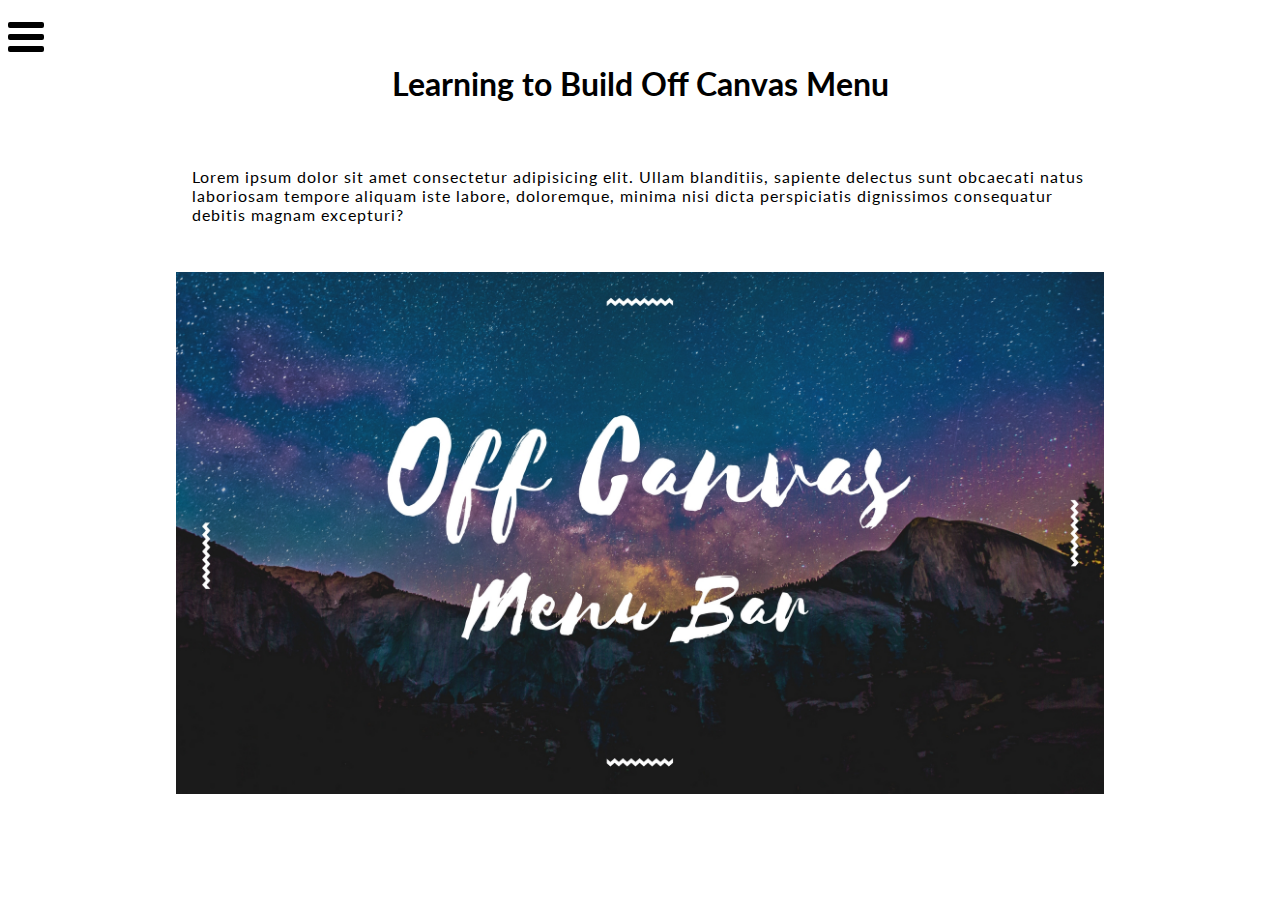
<file: index.html>
<!DOCTYPE html>
<html lang="en">
<head>
  <meta charset="UTF-8">
  <meta http-equiv="X-UA-Compatible" content="IE=edge">
  <meta name="viewport" content="width=device-width, initial-scale=1.0">
  <link rel="stylesheet" href="./style.css">
  <title>Off Canvas Menu</title>
</head>
<body>
  <nav class="nav">
    <ul class="menu">
      <li class="menu__item">Home</li>
      <li class="menu__item">About</li>
      <li class="menu__item">Services</li>
      <li class="menu__item">Products</li>
      <li class="menu__item">Contact</li>
    </ul>
    <div class="hamburger">
      <span class="first-bar"></span>
      <span class="second-bar"></span>
      <span class="third-bar"></span>
    </div>
  </nav>
  <main class="content">
    <div class="container">
      <h1 class="content__heading">Learning to Build Off Canvas Menu</h1>
      <p class="content__details">Lorem ipsum dolor sit amet consectetur 
        adipisicing elit. Ullam blanditiis, sapiente delectus sunt obcaecati 
        natus laboriosam tempore aliquam iste labore, doloremque, 
        minima nisi dicta perspiciatis dignissimos consequatur debitis magnam excepturi?</p>
        <img src="./off-canvas.jpg" alt="" class="content__image">
    </div>
  </main>
  <script src="/app.js"></script>
</body>
</html>
</file>
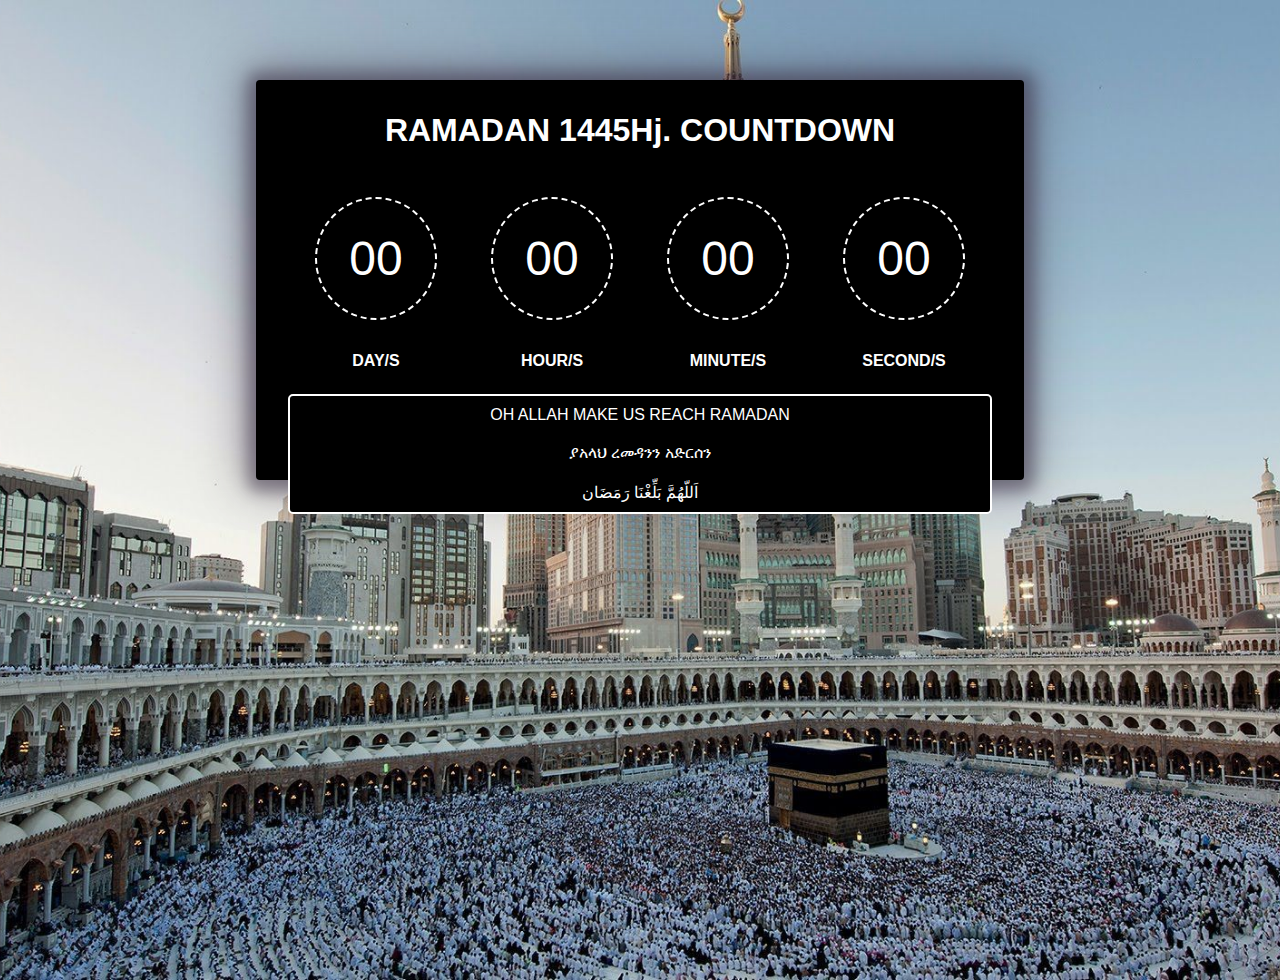
<file: CountDown/index.html>
<!DOCTYPE html>
<html lang="en">
<head>
  <meta charset="UTF-8">
  <meta http-equiv="X-UA-Compatible" content="IE=edge">
  <meta name="viewport" content="width=device-width, initial-scale=1.0">
  <link rel="stylesheet" href="./style.css">
  <title>My Count Down</title>
</head>
<body>
  <main>
    <div class="container">
      <div class="timer">
        <div class="timer_header">
          <h1 class="timer-title">RAMADAN 1445Hj. COUNTDOWN</h1>
        </div>
        <div class="timer_body">
          <div class="timer_item">
            <p class="timer_day">00</p>
            <p class="timer_label">Day/s</p>
          </div>
          <div class="timer_item">
            <p class="timer_hour">00</p>
            <p class="timer_label">Hour/s</p>
          </div>
          <div class="timer_item">
            <p class="timer_minute">00</p>
            <p class="timer_label">Minute/s</p>
          </div>
          <div class="timer_item">
            <p class="timer_second">00</p>
            <p class="timer_label">Second/s</p>
          </div>
        </div>
        <div class="lower_back">
          <p class="lower_message">Oh Allah make us reach Ramadan</p>
          <p class="lower_message">ያአላህ ረመዳንን አድርሰን</p>
          <p class="lower_message">اَللّهُمَّ بَلِّغْنَا رَمَضَان</p>
        </div>
      </div>
    </div>
  </main>
  <script src="./app.js"></script>
</body>
</html>
</file>
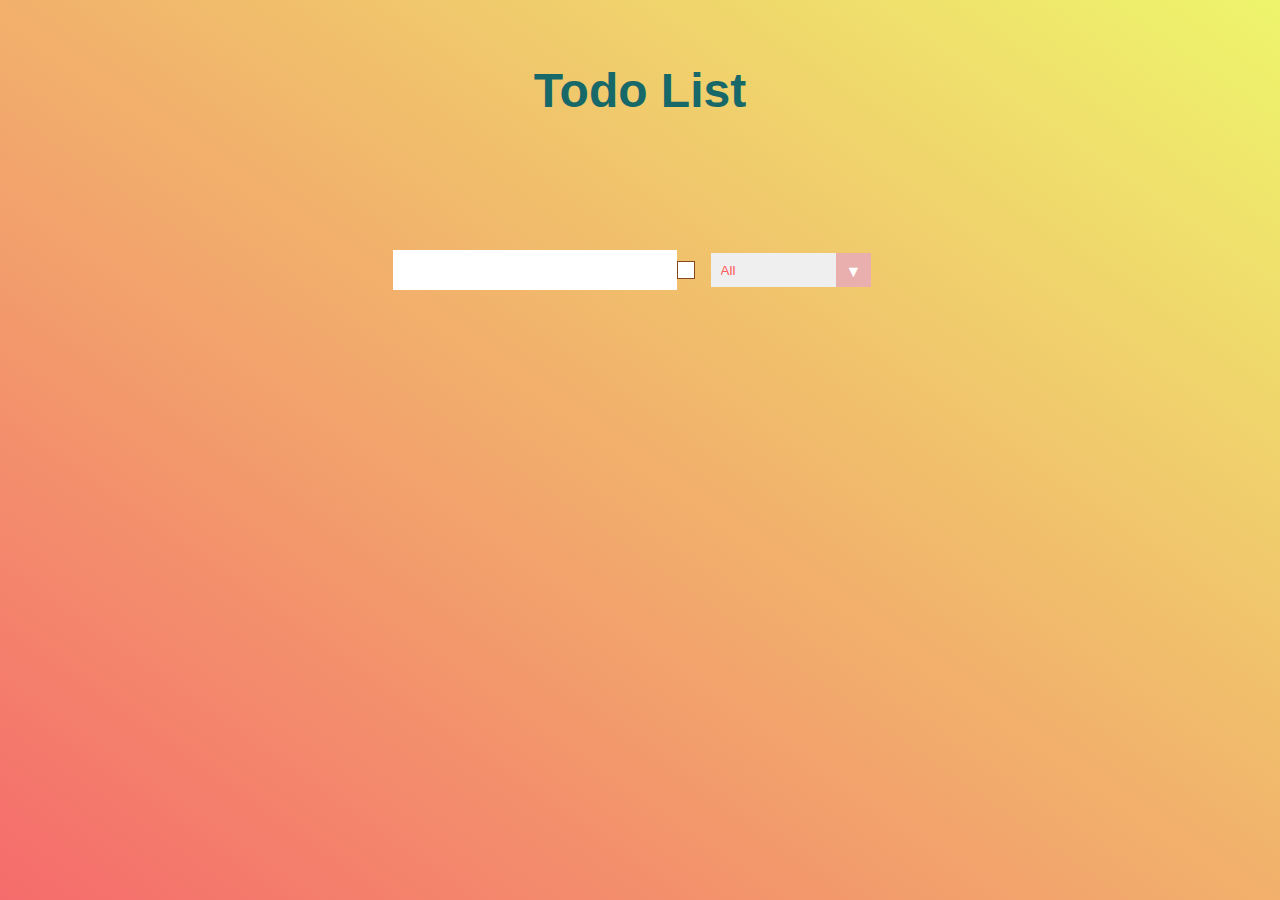
<file: Todo/index.html>
<!DOCTYPE html>
<html lang="en">
  <head>
    <meta charset="UTF-8" />
    <meta http-equiv="X-UA-Compatible" content="IE=edge" />
    <meta name="viewport" content="width=device-width, initial-scale=1.0" />
    <link
      rel="stylesheet"
      href="https://cdnjs.cloudflare.com/ajax/libs/font-awesome/6.4.0/css/all.min.css"
      integrity="sha512-iecdLmaskl7CVkqkXNQ/ZH/XLlvWZOJyj7Yy7tcenmpD1ypASozpmT/E0iPtmFIB46ZmdtAc9eNBvH0H/ZpiBw=="
      crossorigin="anonymous"
      referrerpolicy="no-referrer"
    />
    <link rel="preconnect" href="https://fonts.googleapis.com" />
    <link rel="stylesheet" href="./style.css" />
    <title>Todo List</title>
  </head>
  <body>
    <header>
      <h1>Todo List</h1>
    </header>
    <form>
      <input class="todo-input" type="text" name="todo" />
      <button class="todo-button" type="submit">
        <i class="fa-solid fa-plus fa-lg"></i>
      </button>
      <div class="select">
        <select name="todos" class="filter-todo">
          <option value="all">All</option>
          <option value="completed">Completed</option>
          <option value="uncompleted">Uncompleted</option>
        </select>
      </div>
    </form>
    <div class="todo-container">
      <ul class="todo-list"></ul>
    </div>
    <script src="./app.js"></script>
  </body>
</html>
</file>
<file: style.css>
@import url("https://fonts.googleapis.com/css?family=Lato:300,400,700");

* {
  margin: 0;
  padding: 0;
  box-sizing: border-box;
}
body {
  font-family: Lato, sans-serif;
}

.container {
  max-width:960px;
  margin: 0 auto;
}
.nav {
  transition: 0.7s all ease;
  position: absolute;
  width: 260px;
  left: -260px;
  height: 100%;
  background: #252830;
  z-index: 9999;
}
.open {
  left: 0px;
}
.menu {
  list-style-type: none;
}
.menu__item {
  font-size: 1.4rem;
  color: #eee;
  border-bottom: 1px solid rgb(39, 39, 39);
  padding: 1.2rem;
  text-transform: uppercase;
  transition: 0.5s all ease;
}
.menu__item:hover {
  background:#191b22;
  cursor: pointer;
}

.hamburger {
  position:absolute;
  top: 10px;
  margin: 6px;
  right: -50px;
}
.hamburger:hover {
  cursor: pointer;
}
.hamburger span {
  display: block;
  background: black;
  margin: 6px 0;
  width: 36px;
  height: 6px;
  border-radius: 2px;
  position: relative;
  transition: 0.2s;
}

.change.first-bar {
  top: 10px;
  transform: rotate(45deg);
}
.change.second-bar {
  opacity: 0;
}

.change.third-bar {
  top: -15px;
  transform: rotate(-45deg);
}

/*main content*/

.content {
  padding: 2rem;
  transition: 0.3s all ease;
}

.shift {
  margin-left: 260px;
}
.content__heading {
  text-align: center;
  padding: 2rem;
}
.content__details {
  padding: 2rem;
  letter-spacing: 1px;
}

.content__image {
  padding: 1rem;
  width: 100%;
  height: auto;
}
</file>
<file: CountDown/style.css>
* {
  margin: 0;
  padding: 0;
  box-sizing: border-box;
}

body {
  font-family: Verdana, Geneva, Tahoma, sans-serif;
  height: 100vh;
  background: url('./31091.jpg') center center/cover;
}

main {
  margin-top: 5rem;
}

.container {
  max-width: 768px;
  margin: 0 auto;
}

.timer {
  background: rgb(0, 0, 0);
  border-radius: 4px;
  color: white;
  padding: 2rem;
  height: 400px;
  box-shadow: 1px 2px 15px 10px rgba(63, 54, 73, 0.5), -1px -1px 50px 10px rgba(63, 54, 73, 0.5);
}

.timer_header {
  text-align: center;
  columns: white;
}

.timer_body {
  margin-top: 3rem;
  display: flex;
  justify-content: space-around;
}

.timer_day,
.timer_hour,
.timer_minute,
.timer_second {
  font-size: 3rem;
  text-align: center;
  color: white;
  border-radius: 50%;
  border: 2px dashed rgb(255, 255, 255);
  padding: 2rem;
}

.timer_label {
  color: white;
  text-align: center;
  margin-top: 2rem;
  font-weight: bold;
  text-transform: uppercase;
}

.lower_back {
  display: flex;
  flex-direction: column;
  margin-top: 1.5rem;
  justify-content: center;
  border-radius: 5px;
  border: 2px solid white;
  background: black;
  height: 120px;
}

.lower_message {
  color: white;
  width: 90%;
  margin: auto;
  border-radius: 2px;
  padding: 1px .5rem;
    text-align: center;
    text-transform: uppercase;
  }
  
  @media only screen and (max-width: 700px) {
    .container {
      width: 300px;
    }
  
    .timer_header h1 {
      text-align: center;
      font-size: 0.7rem;
      columns: white;
    }
  
    .timer {
      background: rgb(42, 42, 42);
      border-radius: 4px;
      color: white;
      padding: 2rem;
      height: 200px;
      box-shadow: 1px 2px 15px 10px rgba(63, 54, 73, 0.5), -1px -1px 50px 10px rgba(63, 54, 73, 0.5);
    }
  
    .timer_day,
    .timer_hour,
    .timer_minute,
    .timer_second {
      font-size: 1rem;
      text-align: center;
      color: white;
      border-radius: 50%;
      border: 2px dashed rgb(255, 255, 255);
      padding: 2rem;
    }
  
    main {
      margin: 3rem;
    }
  
    .timer_body {
      margin-top: 0.5rem;
      display: flex;
      justify-content: space-around;
    }
  
    .timer_day,
    .timer_hour,
    .timer_minute,
    .timer_second {
      font-size: 1rem;
      text-align: center;
      color: white;
      border-radius: 50%;
      border: 2px dashed rgb(255, 255, 255);
      padding: 1rem;
    }
  
    .timer_label {
      color: white;
      text-align: center;
      margin-top: 1rem;
        font-weight: bold;
        font-size: 0.5rem;
      text-transform: uppercase;
      }
                                                                                                                                                                                                                                                                }
</file>
<file: Todo/style.css>
* {
  margin: 0;
  padding: 0;
  box-sizing: border-box;
}

body {
  min-height: 100vh;
  background-image: linear-gradient(to right top, #f56c6c, #eef56c);
  color: white;
  font-family: 'Poppins', sans-serif;
}

header {
  font-size: 1.5rem;
  color: rgb(23, 104, 104);
}

header,
form {
  min-height: 20vh;
  display: flex;
  justify-content: center;
  align-items: center;
}

form input,
form button {
  padding: 0.5rem;
  font-size: 1.3rem;
  border: none;
  background: white;
}

form button {
  color: #86471d;
  background: white;
  cursor: pointer;
  transition: all 0.3s ease;
  border: 0.5px solid;
}

form button:hover {
  color: white;
  background: #8a4e27;
}

.todo-container {
  display: flex;
  justify-content: center;
  align-items: center;
}

.todo-list {
  min-width: 30%;
  list-style: none;
}

.todo {
  margin: 0.5rem;
  background: white;
  color: black;
  font-size: 1rem;
  display: flex;
  justify-content: space-between;
  align-items: center;
  transition: all 0.5s ease;
}

.todo li {
  flex: 1;
}

.trash-btn,
.complete-btn,
.edit-btn {
  background: #ff5959;
  color: white;
  border: none;
  padding: 0.7rem;
  cursor: pointer;
  font-size: 1rem;
}

.complete-btn {
  background: rgb(81, 250, 81);
}
.edit-btn {
  background: rgb(11, 190, 200);
}

.todo-item {
  padding: 0rem 0.5rem;
}

.fa-trash-can,
.fa-check {
  pointer-events: none;
}

.checked {
  text-decoration: line-through;
  opacity: 0.5;
}

.fade {
  transform: translateX(3rem);
  opacity: 0;
}

select {
  -webkit-appearance: none;
  -moz-appearance: none;
  appearance: none;
  outline: none;
  border: none;
}

.select {
  margin: 1rem;
  position: relative;
  overflow: hidden;
}

select {
  color: #ff5959;
  width: 10rem;
  cursor: pointer;
  padding: 0.6rem;
}

.select::after {
  content: '\25BC';
  position: absolute;
  background: #e9aeae;
  top: 0;
  right: 0;
  padding: 0.6rem;
  pointer-events: none;
}

.select:hover::after {
  background: #ff5959;
  transition: all 0.3s ease;
}
</file>
